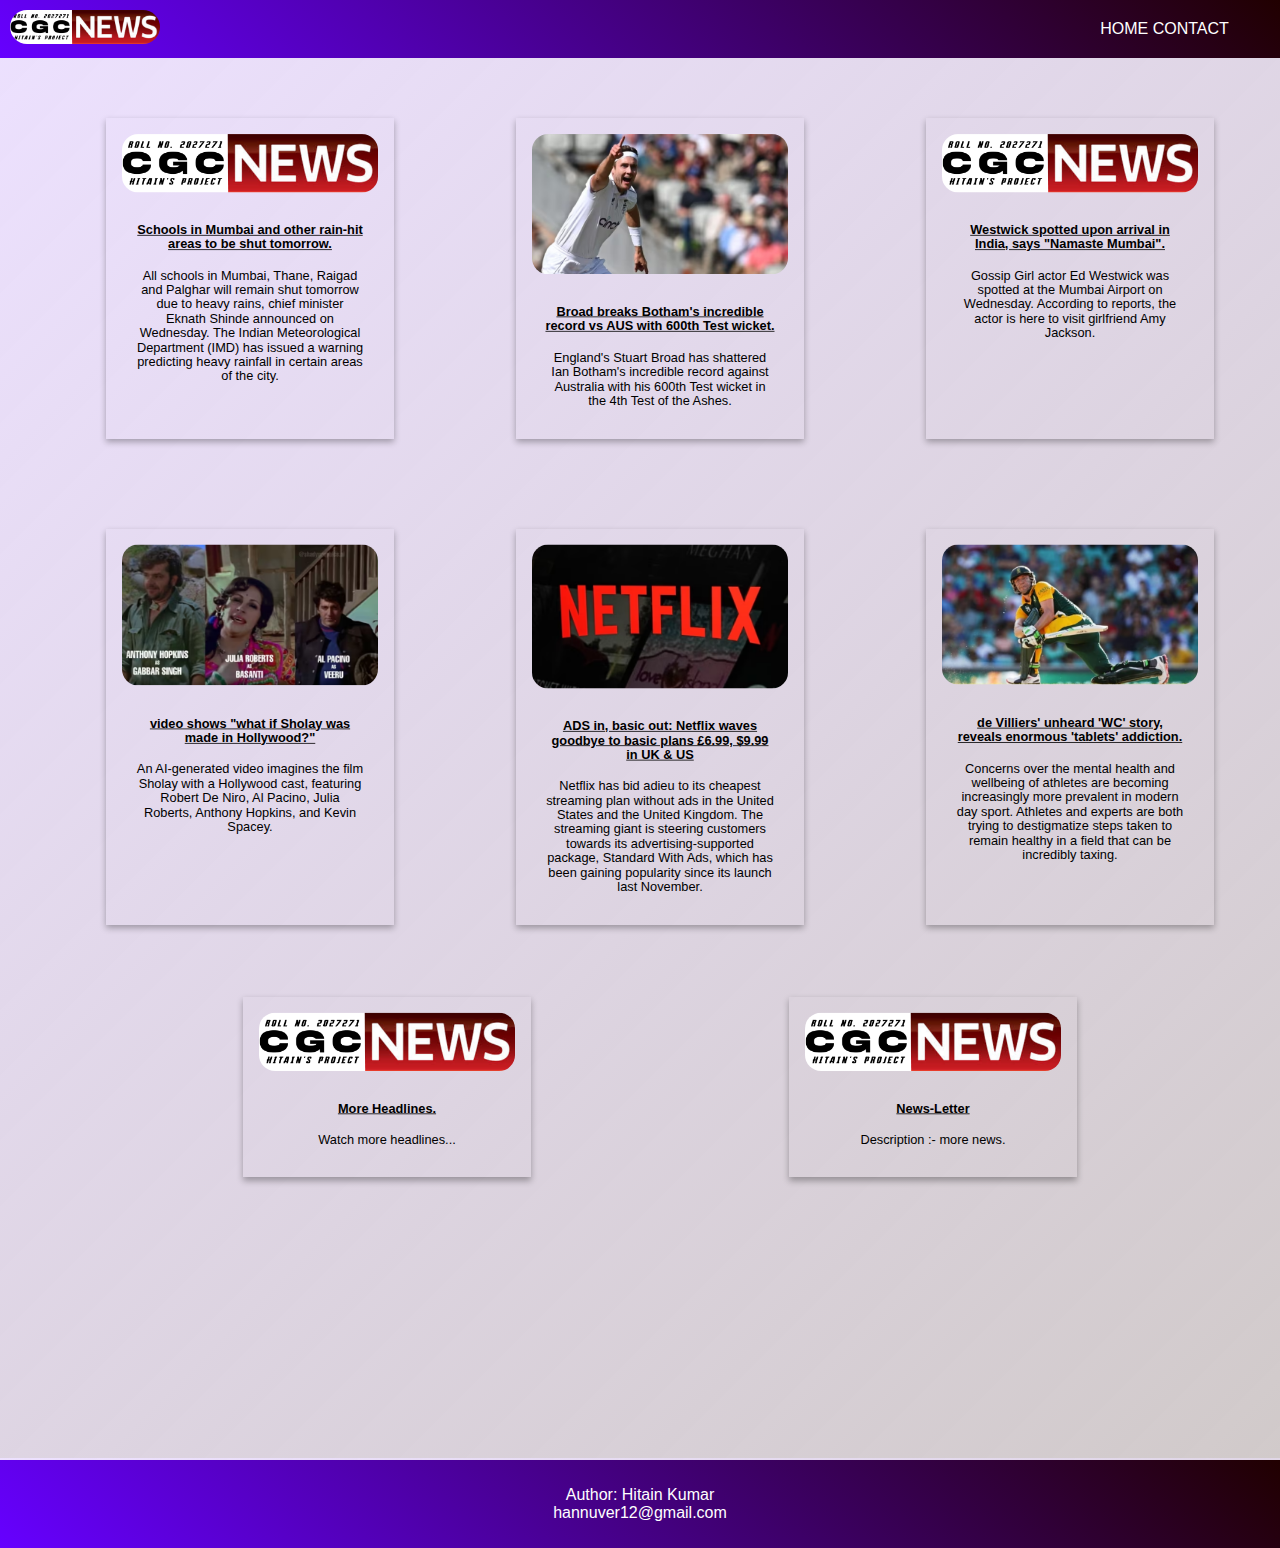
<file: Task 1 - News Letter/index.html>
<!DOCTYPE html>
<html lang="en">

<head>
    <meta charset="UTF-8">
    <meta name="viewport" content="width=device-width, initial-scale=1.0">
    <link rel="stylesheet" href="style.css">
    <title> News Letter.</title>
</head>

<body>
    <header>
        <div class="logo">
            <img src="images.png" alt="logo">
        </div>
        <div class="menu">
            <a href="index.html">HOME</a> 
            <a href="#footer-sec">CONTACT </a>
        </div>
    </header>
    <div class="content">
        <div class="card">
            <img src="images.png" style="" alt="logo">
                <div class="container">
                    <center>
                        <h4><a href="https://www.hindustantimes.com/cities/mumbai-news/mumbai-schools-thane-palghar-raigad-closed-on-thursday-announces-eknath-shinde-101689781947353.html">Schools in Mumbai and other rain-hit areas to be shut tomorrow.</a></h4>
                    </center>
                    <p>All schools in Mumbai, Thane, Raigad and Palghar will remain shut tomorrow due to heavy rains,
                       chief minister Eknath Shinde announced on Wednesday. 
                       The Indian Meteorological Department (IMD) has issued a warning predicting heavy rainfall in certain areas of the city.
                    </p>
                    </div>
                </div>
                <div class="card">
                    <img src="news-images/ashes.png" alt="logo">
                    <div class="container">
                        <center>
                            <h4><a href="https://www.hindustantimes.com/cricket/stuart-broad-breaks-ian-botham-incredible-record-vs-aus-with-600th-test-wicket-joins-kumble-anderson-in-elite-list-101689779418243.html"> Broad breaks Botham's incredible record vs AUS with 600th Test wicket.</a></h4>
                        </center>
                        <p>England's Stuart Broad has shattered Ian Botham's incredible record against Australia with his 600th Test wicket in the 4th Test of the Ashes. </p>
                    </div>
                </div>
                <div class="card">
                    <img src="images.png" alt="logo">
                    <div class="container">
                        <center>
                            <h4><a href="https://www.hindustantimes.com/entertainment/bollywood/ed-westwick-spotted-arriving-at-airport-101689780854116.html">Westwick spotted upon arrival in India, says "Namaste Mumbai".</a></h4>
                        </center>
                        <p>Gossip Girl actor Ed Westwick was spotted at the Mumbai Airport on Wednesday. According to reports, the actor is here to visit girlfriend Amy Jackson.</p>
                    </div>
                </div>
                <div class="card">
                    <img src="news-images/sholay.png" alt="logo">
                    <div class="container">
                        <center>
                            <h4><a href="https://www.hindustantimes.com/trending/aigenerated-video-shows-what-if-sholay-was-made-in-hollywood-101689769697306.html">video shows "what if Sholay was made in Hollywood?"</a></h4>
                        </center>
                        <p>An AI-generated video imagines the film Sholay with a Hollywood cast, featuring Robert De Niro, Al Pacino, Julia Roberts, Anthony Hopkins, and Kevin Spacey.</p>
                    </div>
                </div>
                <div class="card">
                    <img src="news-images/netflix.png" alt="logo">
                    <div class="container">
                        <center>
                            <h4><a href="https://www.hindustantimes.com/entertainment/others/ads-in-basic-out-netflix-waves-goodbye-to-basic-plans-6-99-9-99-in-uk-us-101689785966515.html"> ADS in, basic out: Netflix waves goodbye to basic plans £6.99, $9.99 in UK & US</a></h4>
                        </center>
                        <p>Netflix has bid adieu to its cheapest streaming plan without ads in the United States and the United Kingdom. The streaming giant is steering customers towards its advertising-supported package, Standard With Ads, which has been gaining popularity since its launch last November.</p>
                    </div>
                </div>
                <div class="card">
                    <img src="news-images/abd.png" alt="logo">
                    <div class="container">
                        <center>
                            <h4><a href="https://www.hindustantimes.com/cricket/got-an-injection-at-3-am-before-that-game-ab-de-villiers-unheard-wc-story-reveals-enormous-tablets-addiction-101689756496290.html"> de Villiers' unheard 'WC' story, reveals enormous 'tablets' addiction. </a></h4>
                        </center>
                        <p>Concerns over the mental health and wellbeing of athletes are becoming increasingly more prevalent in modern day sport. Athletes and experts are both trying to destigmatize steps taken to remain healthy in a field that can be incredibly taxing. </p>
                    </div>
                </div>
                <div class="card">
                    <img src="images.png" alt="logo">
                    <div class="container">
                        <center>
                            <h4><a href=""> More Headlines. </a></h4>
                        </center>
                        <p> Watch more headlines...</p>
                    </div>
                </div>
                <div class="card">
                    <img src="images.png" alt="logo">
                    <div class="container">
                        <center>
                            <h4><a href="">News-Letter</a></h4>
                        </center>
                        <p>Description :- more news.</p>
                    </div>
                </div>

    </div>
    <footer id="footer-sec">
        <div class="footer_container">
            <p>Author: Hitain Kumar<br>
                <a href="mailto:hannuver12@gmail.com">hannuver12@gmail.com</a>
            </p>
        </div>
    </footer>
</body>

</html>
</file>
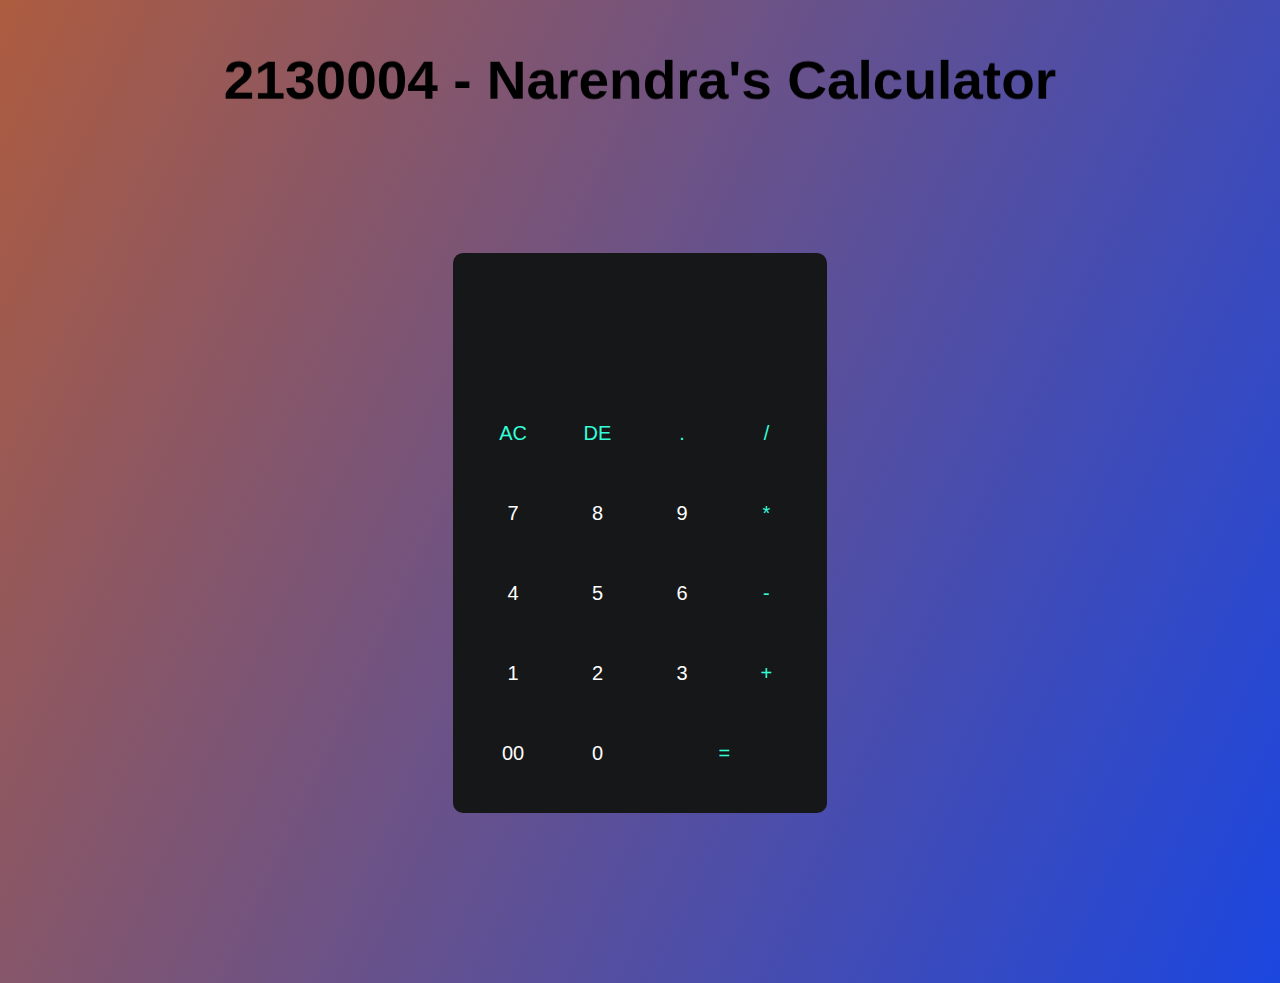
<file: Task 5 - Calculator/index.html>
<!DOCTYPE html>
<html>
<head>
    <meta name="viewport" content="width=device-width, initial-scale=1.0">
    <title>2027271-Hitain's Calculator using javascript</title>
    <link rel="stylesheet" href="style.css">
    <h1 class="Text-head">2130004 - Narendra's Calculator</h1>
</head>
<body>

<div class="container">
  <div class="calculator">
    <form>
      <div class="display">
        <input type="text" name="display">
      </div>
      <div>
        <input type="button" value="AC" onclick="display.value = '' " class="operator">
        <input type="button" value="DE" onclick="display.value =  display.value.toString().slice(0,-1)" class="operator">
        <input type="button" value="." onclick="display.value += '.' " class="operator">
        <input type="button" value="/" onclick="display.value += '/' " class="operator">
      </div>
      <div>
        <input type="button" value="7" onclick="display.value += '7' ">
        <input type="button" value="8" onclick="display.value += '8' ">
        <input type="button" value="9" onclick="display.value += '9' ">
        <input type="button" value="*" onclick="display.value += '*' " class="operator">
      </div>
      <div>
        <input type="button" value="4" onclick="display.value += '4' ">
        <input type="button" value="5" onclick="display.value += '5' ">
        <input type="button" value="6" onclick="display.value += '6' ">
        <input type="button" value="-" onclick="display.value += '-' " class="operator">
      </div>
      <div>
        <input type="button" value="1" onclick="display.value += '1' ">
        <input type="button" value="2" onclick="display.value += '2' ">
        <input type="button" value="3" onclick="display.value += '3' ">
        <input type="button" value="+" onclick="display.value += '+' " class="operator">
      </div>
      <div>
        <input type="button" value="00" onclick="display.value += '00' ">
        <input type="button" value="0" onclick="display.value += '0' ">
        <input type="button" value="=" onclick="display.value = eval(display.value)" class="equal operator">
       
      </div>
    </form>
  </div>
</div>


</body>
</html>
</file>
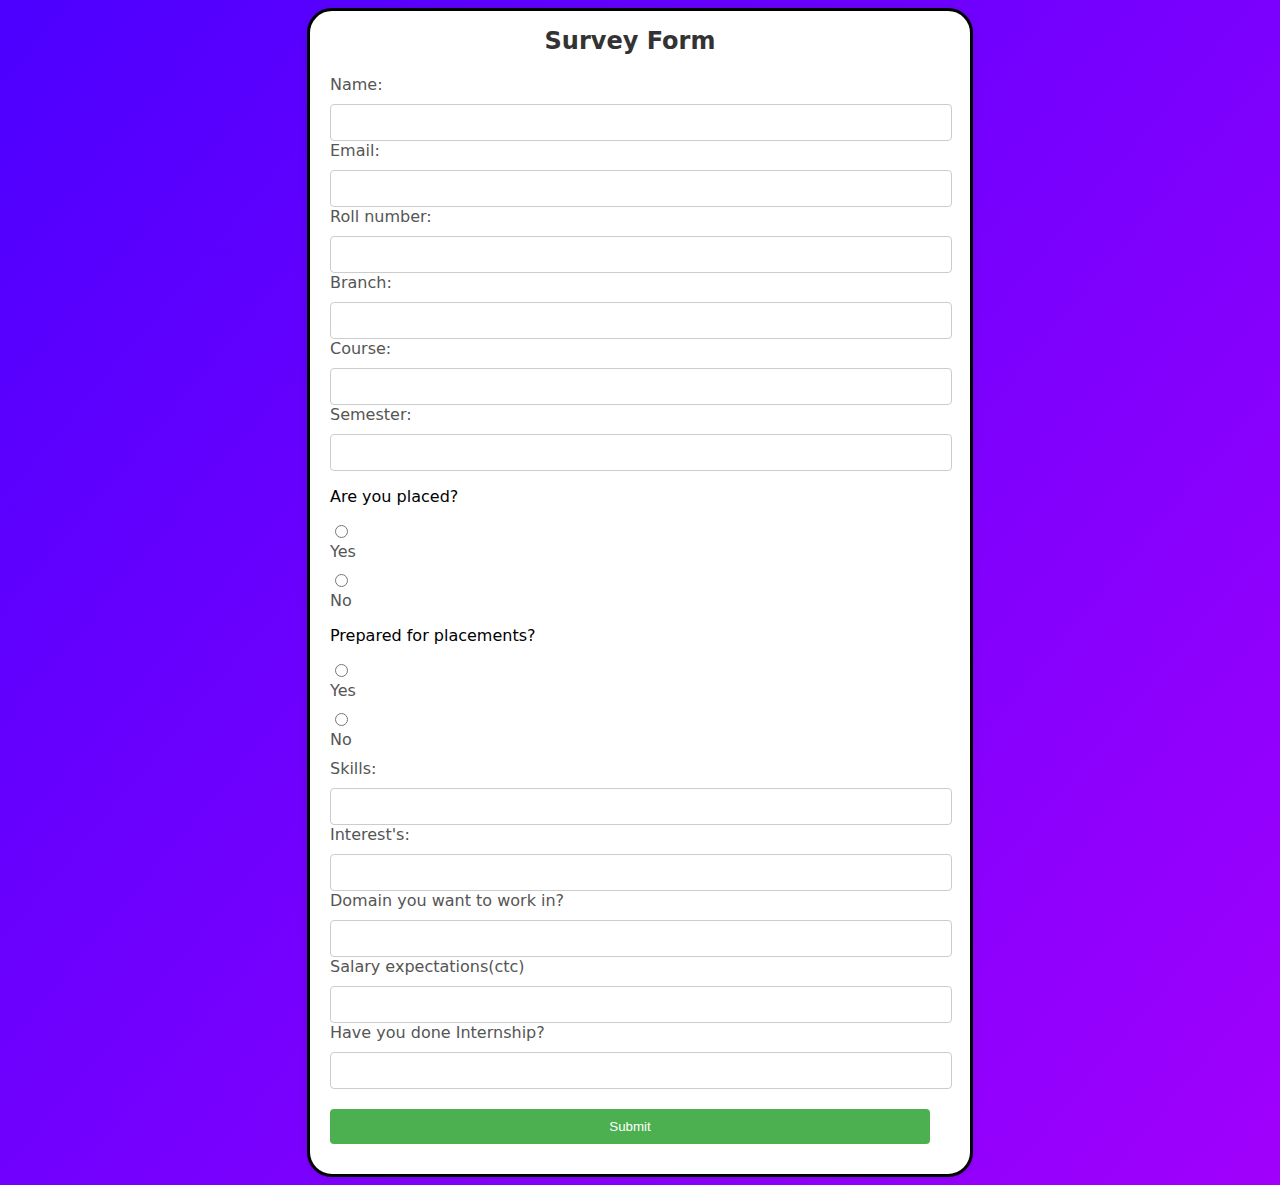
<file: Task-4 Survey form/index.html>
<!DOCTYPE html>
<html>
<head>
  <title>Survey Form</title>
  <link rel="stylesheet" type="text/css" href="styles.css">
  <script>
    function submitForm() {
      window.open("success.html", "_blank");
    }
  </script>
</head>
<body>
  <div class="container">
    <div class="logo">
        <h1>Survey Form</h1>
    </div>
    
    <form action="submit.php" method="post" onsubmit="submitForm();">
      <label for="name">Name:</label>
      <input type="text" id="name" name="name" required>

      <label for="email">Email:</label>
      <input type="email" id="email" name="email" required>

      <label for="name">Roll number:</label>
      <input type="text" id="name" name="name" required>

      <label for="name">Branch:</label>
      <input type="text" id="name" name="name" required>

      <label for="name">Course:</label>
      <input type="text" id="name" name="name" required>

      <label for="name">Semester:</label>
      <input type="text" id="name" name="name" required>

      <p class="mcq">Are you placed?</p>
      <input type="radio" id="yes" value="Yes" >
      <label for="Yes">Yes</label>
      <input type="radio" id="No" value="No" >
      <label for="No">No</label>
      

      
      <p class="mcq">Prepared for placements?</p>
      <input type="radio" id="yes" value="Yes" >
      <label for="Yes">Yes</label>
      <input type="radio" id="No" value="No" >
      <label for="No">No</label>

      <label for="name">Skills:</label>
      <input type="text" id="name" name="name" required>

      <label for="name">Interest's:</label>
      <input type="text" id="name" name="name" required>

      <label for="name">Domain you want to work in?</label>
      <input type="text" id="name" name="name" required>

      <label for="name">Salary expectations(ctc)</label>
      <input type="text" id="name" name="name" required>

      <label for="name">Have you done Internship?</label>
      <input type="text" id="name" name="name" required>

      

      <button type="submit">Submit</button>
    </form>
  </div>
</body>
</html>
</file>
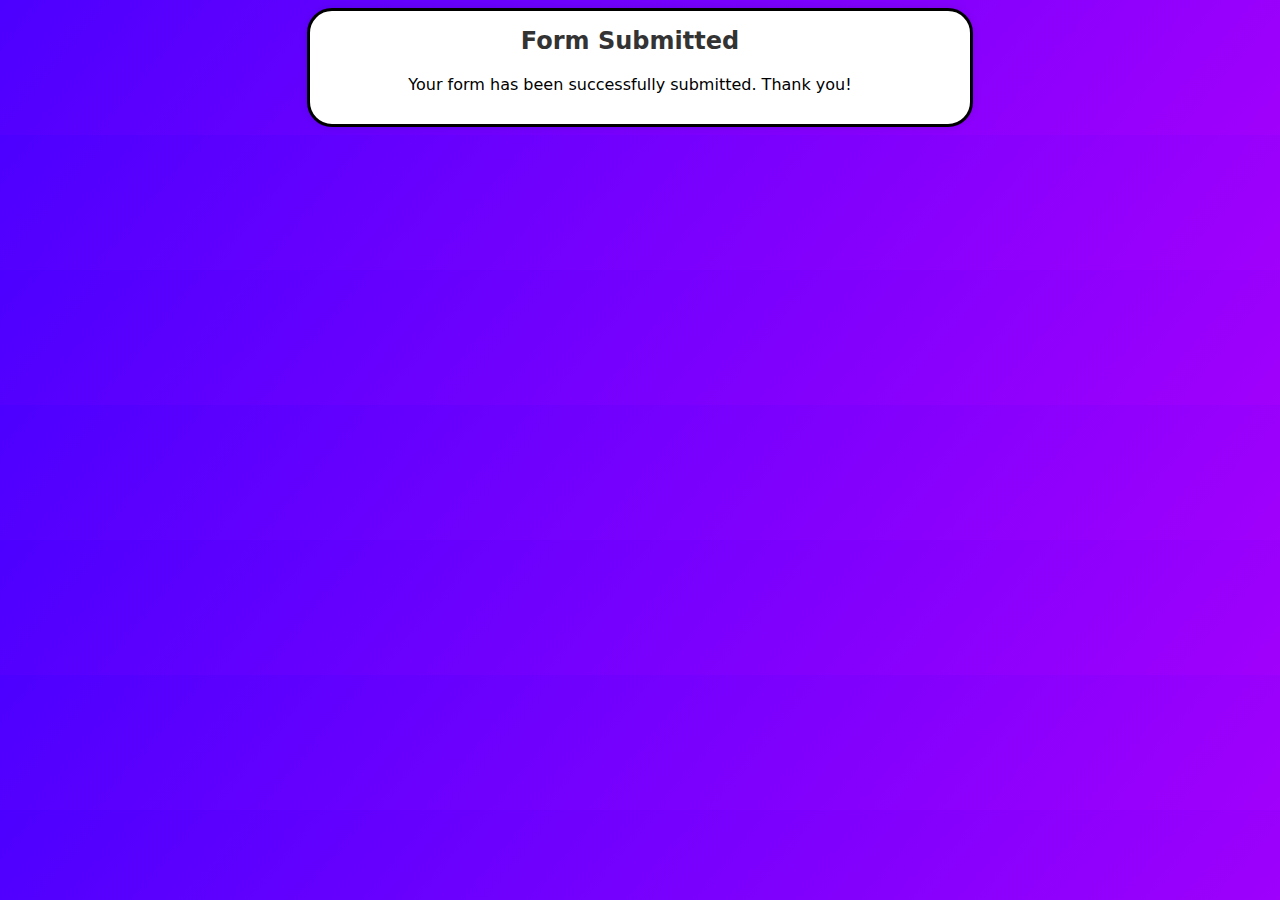
<file: Task-4 Survey form/success.html>
<!DOCTYPE html>
<html>
<head>
  <title>Form Submitted</title>
  <link rel="stylesheet" type="text/css" href="styles.css">
</head>
<body>
  <div class="container">
    <h1>Form Submitted</h1>
    <center>
    Your form has been successfully submitted.
    Thank you!
    </center>
    </div>
</body>
</html>
</file>
<file: Task 1 - News Letter/style.css>
body{
    margin: 0;
    padding: 0;
    font-family: Arial, Helvetica, sans-serif;
    background:linear-gradient(135deg,#ceaeff5f,#21000035);
    overflow-x: hidden;
    overflow-y: scroll;
    overscroll-behavior-y: contain;
    margin-bottom: 150px;
}
header {
    overflow: hidden;
    background: linear-gradient(45deg,#6600ff,#210000);
    color: #fff;
    padding: 10px;
    display: flex;
    align-items: center;
    justify-content: space-between;
    padding-right: 4%;
}

header img {
    width: 150px;
    border-radius: 20px;
}

.menu a {
    color: #fff;
    display: inline-block;
    text-decoration: none;
}
.menu a:hover{
    transition: 1s ease-in-out;
    color: #ff1900;
    border: #210000;
    border-radius: 35px;
    mix-blend-mode: color-dodge;
}

.content {
    /* margin: 20px; */
    width:100%;
    padding: 20px;
    display: flex;
    flex-wrap: wrap;
    flex-direction: row;
    justify-content: space-evenly;    
}

.content .card:hover{
    animation: Card 8s ease-in-out infinite alternate;
    box-shadow: 0 8px 16px 0 rgba(0, 0, 0, 0.5);
    opacity: 0.9;
    transition: 1s ease;
    border-radius: 25px;
    border: #6600ff;
    border-style: solid;
    border-width: 2px;
    background: linear-gradient(45deg,#6600ff4c,#2100003e);

}
.row{
    justify-content: space-between;
}

.card {
    gap: 15px;
    box-shadow: 0 4px 8px 0 rgba(0, 0, 0, 0.3);
    transition: 0.3s;
    width: 25%;
    padding: 20px;
    display: flex;
    flex-wrap: wrap;
    flex-direction: column;
    box-sizing: content-box;
    transform: scale(0.8);
}

.card img{
    width: 100%;
    align-items: center;
    border-radius: 20px;
}
.card img:hover{
    transform: scale(1.05);
    transition: 0.3s;
    opacity: 0.6;
}

center h4 a{
    text-decoration: underline;
    color: black;
}
.container {
    padding: 2px 16px;
    text-align: center;
}

footer{
    text-align: center;
    background: linear-gradient(45deg,#6600ff,#210000);
    text-decoration: white;
    padding: 10px;
    margin: 0;
    transform: translateY(240px);
}
.footer_container{
    color: white;
}
.footer_container a{
    color: white;
    text-decoration: none;
}
.footer_container:hover{
    background: linear-gradient(45deg,#ff7e7e,#210000);
    transform: scale(1.1);
    transition: 1s ease;
    cursor: grabbing;
    border-radius: 30px;

}
footer:hover{
    background: linear-gradient(45deg,#46005c,#210000);
    transition: 1s ease;
}

@keyframes Card{
    0%{
        transform: translateY(-15px) scale(0.8);
    }
    50%{
        transform: translateY(15px) scale(0.8);
    }
    100%{
        transform: translateY(0px) scale(0.8);
    }
} 

@media only screen and (max-width: 600px) {
    .card{
        transform: scale(0.8);
        height: auto;
    }
    .container{
        size: smaller;
        transform: scale(0.6);
    }
  }
</file>
<file: Task 5 - Calculator/style.css>
*{
    margin: 0;
    padding: 0;
    font-family: 'Poppins', sans-serif;
    box-sizing: border-box;
}

body{
    background: linear-gradient(115deg,#ad5c3f,#1b46df);
    overflow: hidden;
}
.Text-head{
    font-size: 50px;
    text-align: center;
    padding-top: 50px;
    font-family: 'Franklin Gothic Medium', 'Arial Narrow', Arial, sans-serif;
    margin-bottom: -25px;
    
}
.Text-head:hover{
    cursor: grab;
    /* color: #00686f; */
    transition: 0.4s ease-in-out;
    transform: scale(1.1) rotateX(15deg);
  
    animation: 3s imagehover ease-in-out infinite;
    font-family: 'Franklin Gothic Medium', 'Arial Narrow', Arial, sans-serif;
}
.container{
    width: 100%;
    height: 100vh;
    display: flex;
    align-items: center;
    justify-content: center;
}
.calculator{
    background: #161719;
    padding: 20px;
    border-radius: 10px;
}
.calculator form input{
    border: 0;
    outline: 0;
    width: 60px;
    height: 60px;
    border-radius: 50%;
    background: transparent;
    font-size: 20px;
    color: #fff;
    cursor: pointer;
    margin: 10px;
}

form .display{
    display: flex;
    justify-content: flex-end;
    margin: 20px 0;
}

form input.equal{
    width: 145px;
}
form input:hover{
    box-shadow: -8px -8px 15px rgba(255, 255, 255, 0.1),5px 5px 15px rgba(0, 0, 0, 0.2);
    background-color: #242323;

}

form .display input{
    
    text-align: right;
    border-radius: 20px;
    flex: 1;
    font-size: 45px;
    box-shadow: none;
}

form input.operator{
    color: #33ffd8;
}

.calculator:hover {
    animation: 3s imagehover ease-in-out infinite;
    /* background-color: transparent;  */
    border: #33ffd8;
    border-style: solid;
    border-width: 3px;
    border-radius: 35px;
    transition: 1s ease;
    
}
@keyframes imagehover {
    0%{
        transform: translateY(0px);
    }
    50%{
        transform: translateY(-5px);
    }
    100%{
        transform: translateY(0px);
    }
    
}
</file>
<file: Task-4 Survey form/styles.css>
body {
  font-family: system-ui, -apple-system, BlinkMacSystemFont, 'Segoe UI', Roboto, Oxygen, Ubuntu, Cantarell, 'Open Sans', 'Helvetica Neue', sans-serif;
  background: linear-gradient(130deg,#4c00ff,#a000fc);
}
.container {
  
  max-width: 600px;
  margin: 0 auto;
  padding-left: 20px;
  padding-right: 40px;
  padding-bottom: 30px;
  background-color: #fff;
  border: 3px solid #000000;
  border-radius: 25px;
  box-shadow: 0 0 10px rgba(0, 0, 0, 0.1);
}
.logo{
  font-family: system-ui, -apple-system, BlinkMacSystemFont, 'Segoe UI', Roboto, Oxygen, Ubuntu, Cantarell, 'Open Sans', 'Helvetica Neue', sans-serif;
}
h1 {
  color: #333;
  font-size: 24px;
  margin-bottom: 20px;
  text-align: center;
}
label {
  display: block;
  margin-bottom: 10px;
  color: #555;
}
input[type="text"],
input[type="email"],
textarea {
  width: 100%;
  padding: 10px;
  border: 1px solid #ccc;
  border-radius: 4px;
  resize: vertical;
}
select {
  width: 100%;
  padding: 10px;
  border: 1px solid #ccc;
  border-radius: 4px;
}
button {
  display: block;
  width: 100%;
  padding: 10px;
  margin-top: 20px;
  background-color: #4CAF50;
  color: #fff;
  border: none;
  border-radius: 4px;
  cursor: pointer;
}
button:hover{
  animation: 2s imagehiver ease infinite;
  background: linear-gradient(45deg,#4c00ff,#a000fc);
}
  
@keyframes imagehiver{
  0%{
    transform: translateY(0px);
  }
  50%{
    transform: translateY(5px);
  }
  100%{
    transform: translateY(0px);
  }
}
</file>
